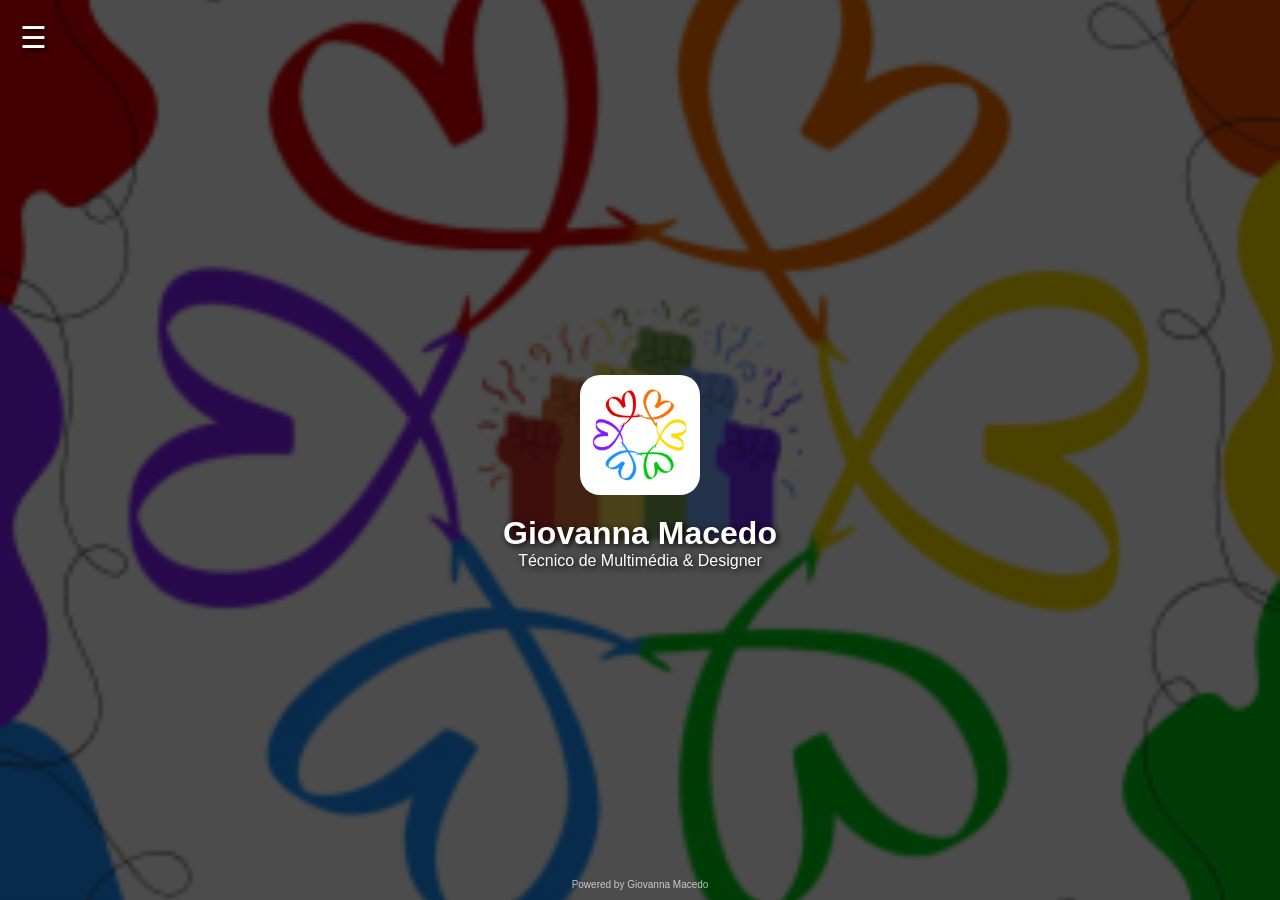
<file: index.html>
<!DOCTYPE html>
<html lang="pt">
<head>
<meta charset="UTF-8">
<meta name="viewport" content="width=device-width, initial-scale=1.0">
<title>My Creative Hub</title>
<link rel="stylesheet" href="style.css">
<link rel="manifest" href="manifest.json">
</head>
<body class="home-bg">
<div class="menu-container">
<div class="hamburger" onclick="toggleMenu()">☰</div>
<nav id="nav-menu" class="hidden">
<a href="pap.html">A minha PAP</a>
<a href="https://www.behance.net/teu-utilizador" target="_blank">Meu
Portfólio</a>
<a href="mailto:email@exemplo.com">Contacto</a>
</nav>
</div>
<main class="hero-content">
<img src="assets/images/icon-192.png" alt="Logo" class="main-logo">
<h1>Giovanna Macedo</h1>
<p>Técnico de Multimédia & Designer</p>
</main>
<footer>Powered by Giovanna Macedo</footer>
<script>
function toggleMenu() {
document.getElementById('nav-menu').classList.toggle('hidden');
}
</script>
</body>
</html>
</file>
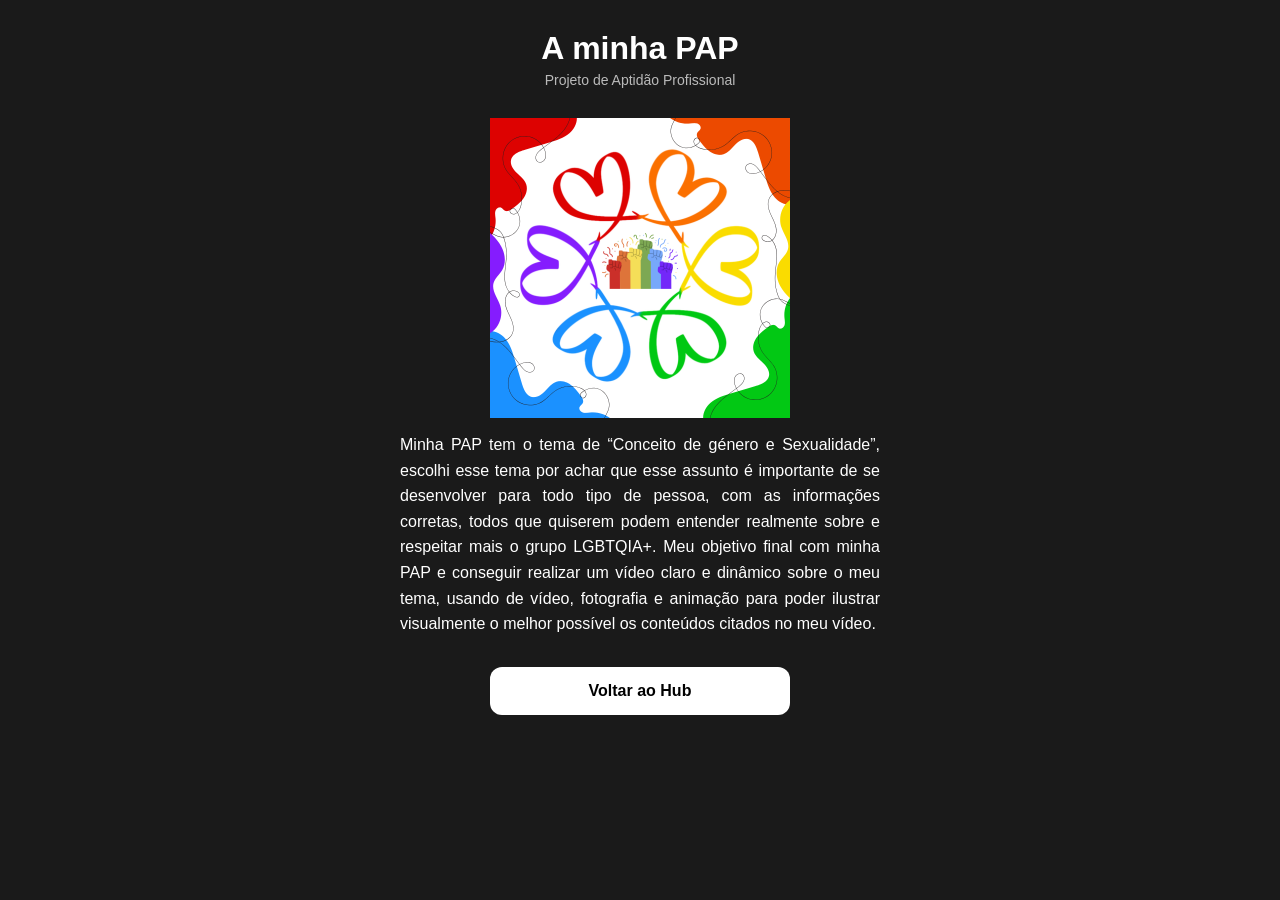
<file: pap.html>
<!DOCTYPE html>
<html lang="pt">
<head>
<meta charset="UTF-8">
<meta name="viewport" content="width=device-width, initial-scale=1.0">
<title>A minha PAP - My Creative Hub</title>
<link rel="stylesheet" href="style.css">
<link rel="manifest" href="manifest.json">
</head>
<body>
<header>
<h1>A minha PAP</h1>
<p class="bio">Projeto de Aptidão Profissional</p>
</header>
<main class="links-container">
<div class="pap-content">
<img src="assets/images/pap-preview.png" alt="Preview da PAP" class="papimage">
<p class="pap-text">
Minha PAP tem o tema de “Conceito de género e Sexualidade”, escolhi esse tema por achar que esse assunto é importante de se desenvolver para todo tipo de pessoa, com as informações corretas, todos que quiserem podem entender realmente sobre e respeitar mais o grupo LGBTQIA+. Meu objetivo final com minha PAP e conseguir realizar um vídeo claro e dinâmico sobre o meu tema, usando de vídeo, fotografia e animação para poder ilustrar visualmente o melhor possível os conteúdos citados no meu vídeo.
</p>
</div>
<a href="index.html" class="btn">Voltar ao Hub</a>
</main>
</body>
</html>
</file>
<file: style.css>
* { box-sizing: border-box; margin: 0; padding: 0; }
body { font-family: 'Segoe UI', sans-serif; background-color: #1a1a1a; color: white; }

/* --- Ecrã Inicial --- */
.home-bg {
background: linear-gradient(rgba(0,0,0,0.7), rgba(0,0,0,0.7)),
url('assets/images/pap-preview.png');
background-size: cover;
background-position: center;
min-height: 100vh;
display: flex;
flex-direction: column;
}

.menu-container { padding: 20px; }
.hamburger { font-size: 30px; cursor: pointer; text-shadow: 2px 2px 4px rgba(0,0,0,0.8);
}

.hidden { display: none; }
#nav-menu { background: rgba(255, 255, 255, 0.95); padding: 20px; border-radius: 10px;
width: 90%; margin: 10px auto; }
#nav-menu a { display: block; color: black; padding: 10px; text-decoration: none; fontweight:
bold; }

.hero-content {
flex-grow: 1;
display: flex;
flex-direction: column;
align-items: center;
justify-content: center;
text-align: center;
text-shadow: 2px 2px 6px rgba(0,0,0,0.9);
}

.main-logo { width: 120px; border-radius: 20px; margin-bottom: 20px; }

/* --- Página PAP --- */
/* Garantir que o header e a main da página PAP centralizam tudo */
header { text-align: center; padding: 30px 20px 10px 20px; }

header .bio { color: rgba(255,255,255,0.7); font-size: 14px; margin-top: 5px; }

.links-container {
display: flex;
flex-direction: column;
align-items: center;
padding: 20px;
}

.pap-content {
text-align: center;
max-width: 600px;
}
.pap-image { width: 90%; max-width: 400px; display: block; margin: 0 auto 20px auto;
border-radius: 15px; }

.pap-text { font-size: 16px; line-height: 1.6; max-width: 500px; margin: 0 auto;
padding: 10px; text-align: justify; }

/* Botão e Rodapé */
.btn {
display: block;
width: 80%;
max-width: 300px;
background: white;
color: black;
text-align: center;
padding: 15px;
margin: 20px auto;
border-radius: 12px;
text-decoration: none;
font-weight: bold;
}

footer { text-align: center; color: rgba(255,255,255,0.7); font-size: 10px; padding:
10px; margin-top: auto; }
</file>
